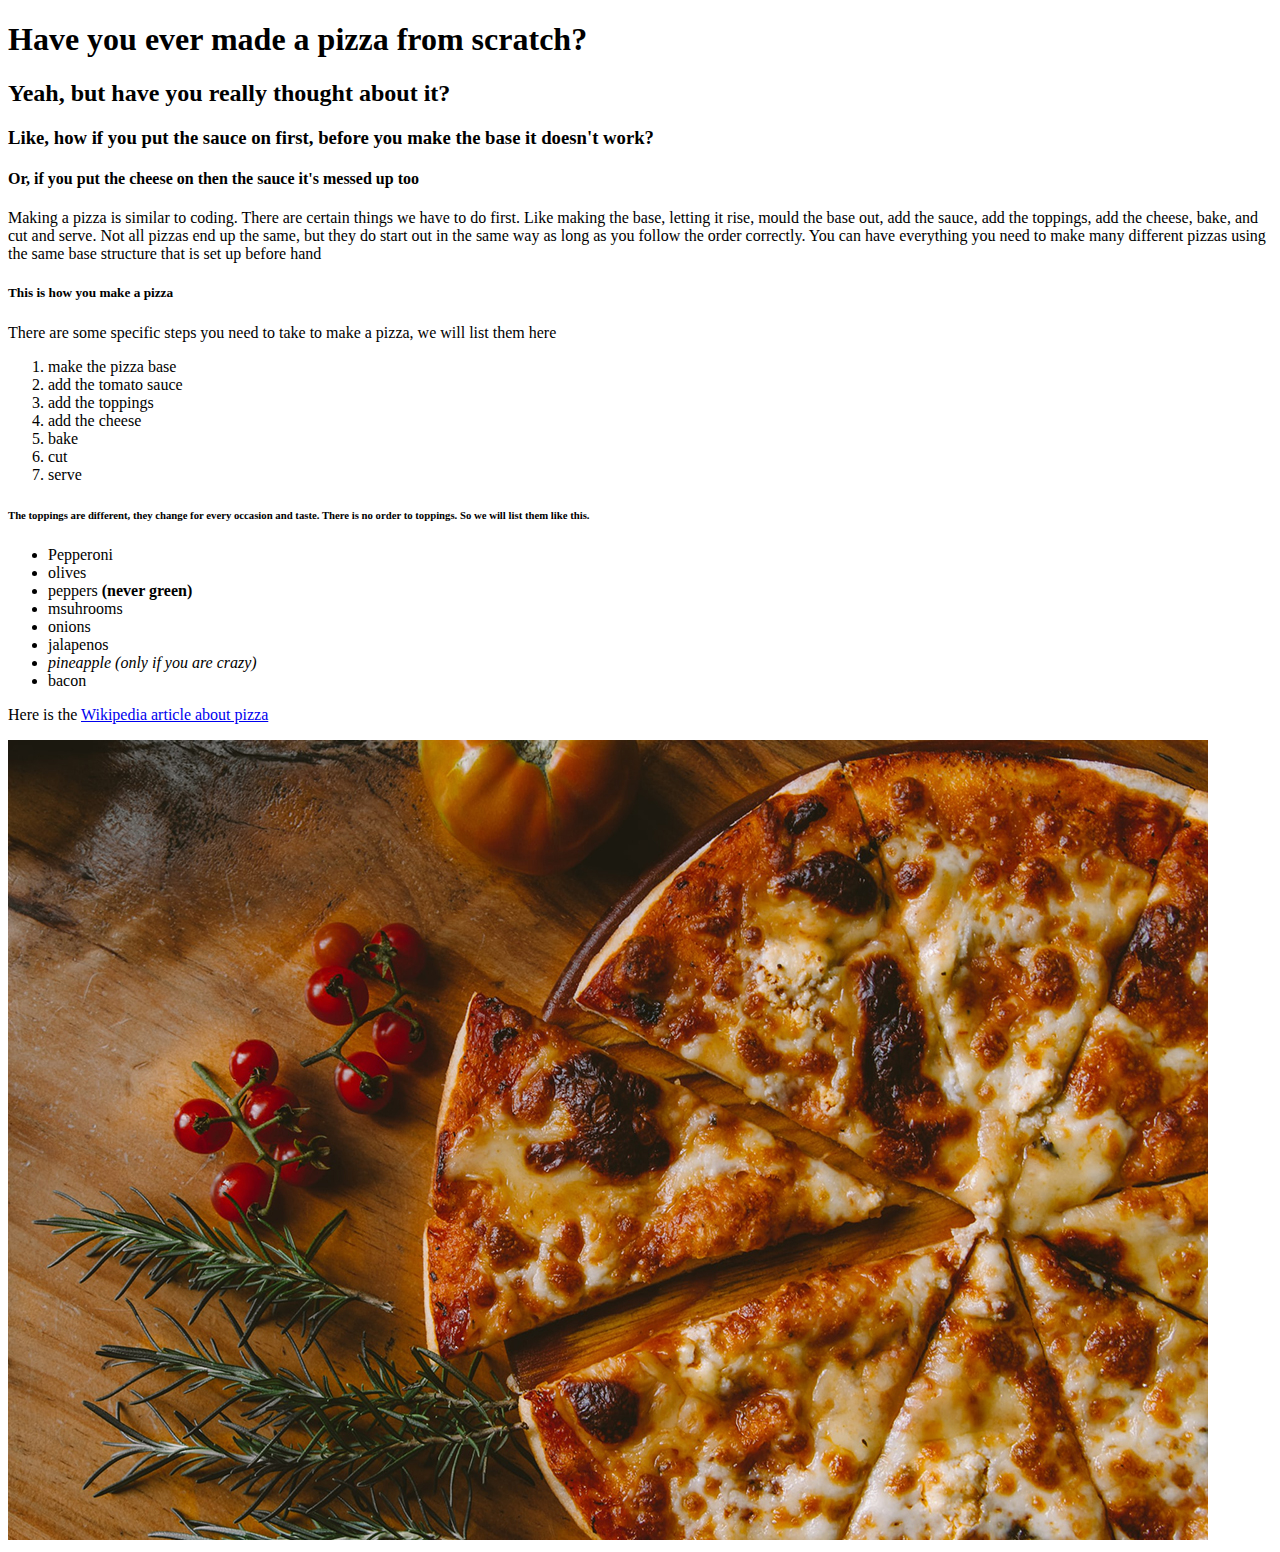
<file: index - week 2.html>
<!DOCTYPE html>
<html lang="en">
<head>
        <meta charset="UTF-8">
        <meta http-equiv="X-UA-Compatible" content="IE=edge">
        <meta name="viewport" content="width=device-width, initial-scale=1.0">
        <title>Pizza Party</title>
</head>
<body>
    <h1>Have you ever made a pizza from scratch?</h1>
    <h2>Yeah, but have you really thought about it?</h2>
    <h3>Like, how if you put the sauce on first, before you make the base it doesn't work?</h3>
    <h4>Or, if you put the cheese on then the sauce it's messed up too</h4>

    <p>Making a pizza is similar to coding. There are certain things we have to do first. Like making the base, letting it rise, mould the base out,
        add the sauce, add the toppings, add the cheese, bake, and cut and serve. Not all pizzas end up the same, but they do start out in the same 
        way as long as you follow the order correctly. You can have everything you need to make many different pizzas using the same base structure 
        that is set up before hand </p>

    <h5>This is how you make a pizza</h5>
    <p><small></small>There are some specific steps you need to take to make a pizza, we will list them here</small></p>
    
    
    <ol>
        <li>make the pizza base</li>
        <li>add the tomato sauce</li>
        <li>add the toppings</li>
        <li>add the cheese</li>
        <li>bake</li>
        <li>cut</li>
        <li>serve</li>
    </ol>

     <h6>The toppings are different, they change for every occasion and taste. There is no order to toppings. So we will list them like this.</h6>
    
     <ul>
        <li>Pepperoni</li>
        <li>olives</li>
        <li>peppers <strong> (never green)</strong></li>
        <li>msuhrooms</li>
        <li>onions</li>
        <li>jalapenos</li>
        <li><em>pineapple (only if you are crazy)</em></li>
        <li>bacon</li>
     </ul>

    <p>Here is the <a href="https://en.wikipedia.org/wiki/pizza">Wikipedia article about pizza</a></p>

    <img src="images/pizza.jpg" alt="a picture of a pizza">

</body>
</html>
</file>
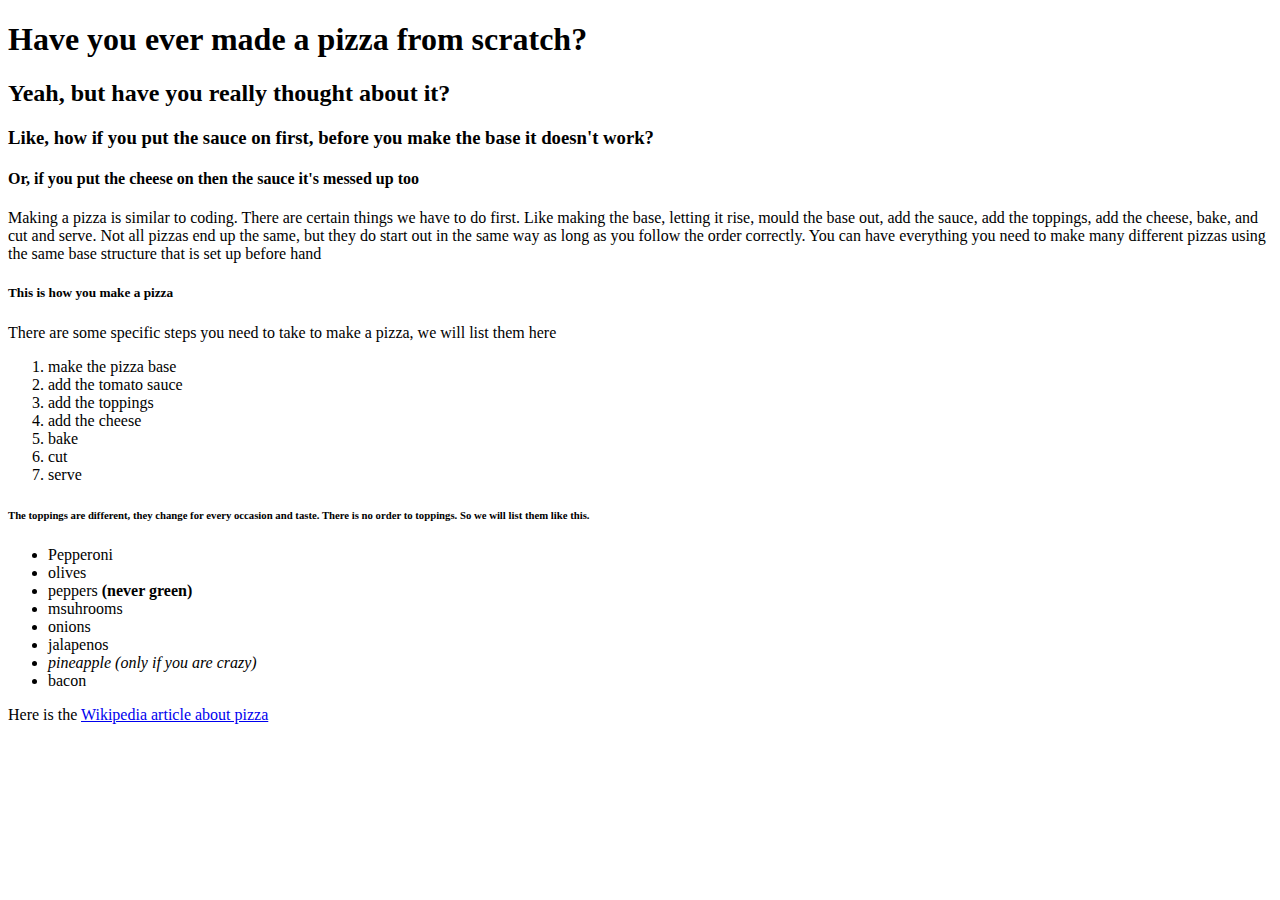
<file: index.html - week 2.html>
<!DOCTYPE html>
<html lang="en">
<head>
        <meta charset="UTF-8">
        <meta http-equiv="X-UA-Compatible" content="IE=edge">
        <meta name="viewport" content="width=device-width, initial-scale=1.0">
        <title>Pizza Party</title>
</head>
<body>
    <h1>Have you ever made a pizza from scratch?</h1>
    <h2>Yeah, but have you really thought about it?</h2>
    <h3>Like, how if you put the sauce on first, before you make the base it doesn't work?</h3>
    <h4>Or, if you put the cheese on then the sauce it's messed up too</h4>

    <p>Making a pizza is similar to coding. There are certain things we have to do first. Like making the base, letting it rise, mould the base out,
        add the sauce, add the toppings, add the cheese, bake, and cut and serve. Not all pizzas end up the same, but they do start out in the same 
        way as long as you follow the order correctly. You can have everything you need to make many different pizzas using the same base structure 
        that is set up before hand </p>

    <h5>This is how you make a pizza</h5>
    <p><small></small>There are some specific steps you need to take to make a pizza, we will list them here</small></p>
    
    
    <ol>
        <li>make the pizza base</li>
        <li>add the tomato sauce</li>
        <li>add the toppings</li>
        <li>add the cheese</li>
        <li>bake</li>
        <li>cut</li>
        <li>serve</li>
    </ol>

     <h6>The toppings are different, they change for every occasion and taste. There is no order to toppings. So we will list them like this.</h6>
    
     <ul>
        <li>Pepperoni</li>
        <li>olives</li>
        <li>peppers <strong> (never green)</strong></li>
        <li>msuhrooms</li>
        <li>onions</li>
        <li>jalapenos</li>
        <li><em>pineapple (only if you are crazy)</em></li>
        <li>bacon</li>
     </ul>

    <p>Here is the <a href="https://en.wikipedia.org/wiki/pizza">Wikipedia article about pizza</a></p>



</body>
</html>
</file>
